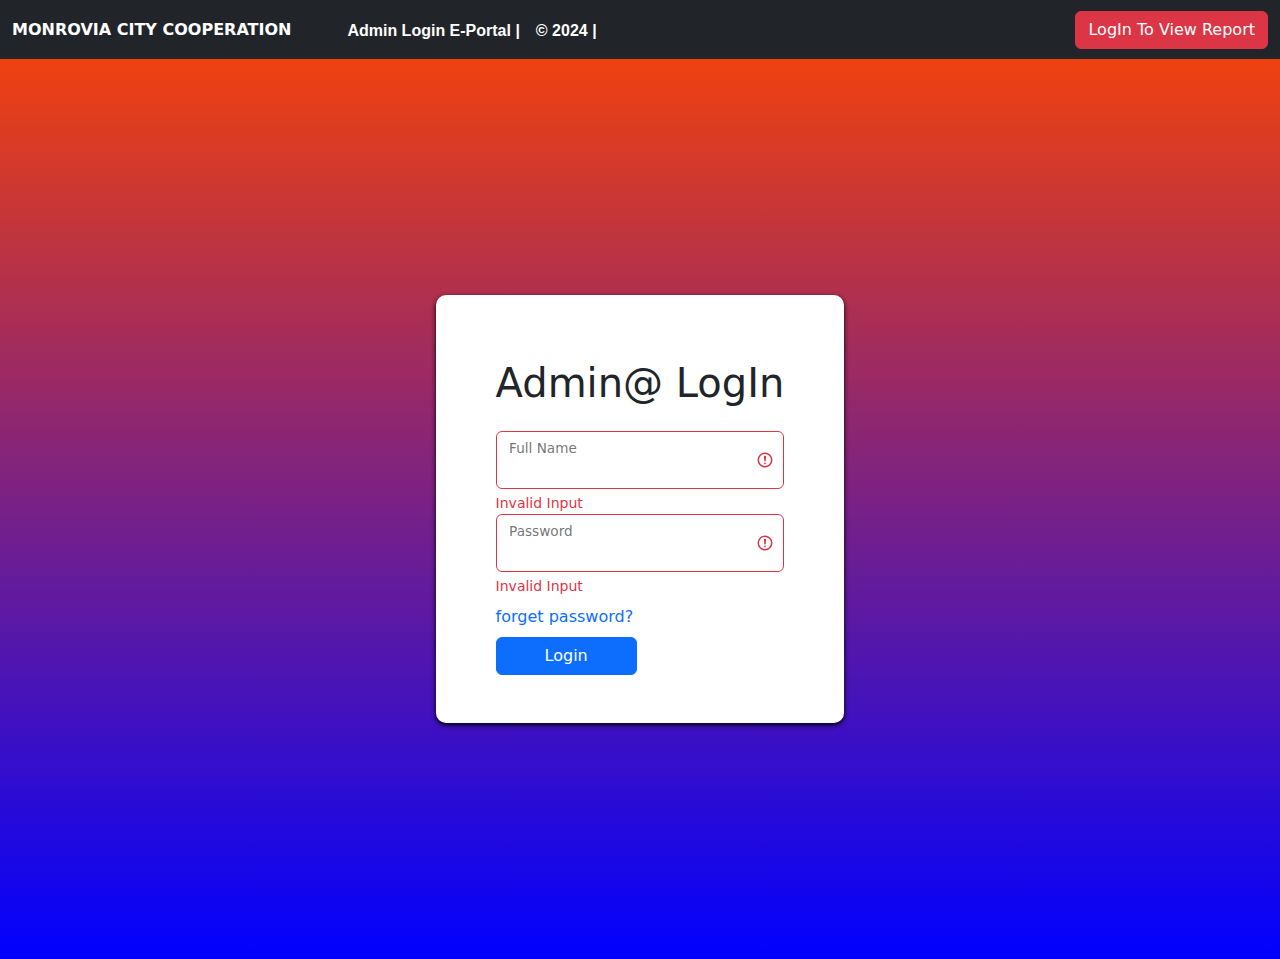
<file: admin.html>
<!DOCTYPE html>
<html lang="en">
<head>
    <meta charset="UTF-8">
    <meta name="viewport" content="width=device-width, initial-scale=1.0">
    <link rel="stylesheet" href="https://cdn.jsdelivr.net/npm/bootstrap@5.2.3/dist/css/bootstrap.min.css">
    <script src="https://cdn.jsdelivr.net/npm/bootstrap@5.2.3/dist/js/bootstrap.bundle.min.js"></script>
    <link rel="stylesheet" href="https://cdn.jsdelivr.net/npm/bootstrap@5.2.3/dist/js/bootstrap.bundle.min.js">
    <link rel="stylesheet" href="https://cdnjs.cloudflare.com/ajax/libs/font-awesome/6.0.0-beta3/css/all.min.css">
    <link rel="stylesheet" href="web.css">
    <script src="script.js"></script>
    <title>Document</title>
</head>
<body style="background: linear-gradient(orangered, blue); height: 100%;">
<nav class="navbar navbar-expand-lg bg-dark">
    <div class="container-fluid">
        <a href="index.html" style="text-decoration: none;" class="text-white fw-bolder">MONROVIA CITY COOPERATION</a> 
        <button class="navbar-toggler" data-bs-toggle="collapse" data-bs-target="#nav" aria-controls="nav" aria-label="ExpandNavigation" style="background: white;">
            <span class="navbar-toggler-icon" style="color: white;"></span>
        </button>
        <div class="collapse navbar-collapse" id="nav">
            <ul class="navbar-nav px-5">
                <li class="nav-item">
                    <a href="#" class="nav-link text-white">Admin Login E-Portal |</a>
                </li>
                <li class="nav-item">
                    <a href="#" class="nav-link text-white">&copy; 2024 |</a>
                </li>
            </ul>
        </div>
        <button type="button" class="btn btn-danger">LogIn To View Report</button>
    </div>
</nav>
<section>
   <div class="container py-5 min-vh-100" style="justify-content: center; align-items: center; display: flex;">
    <div class="row">
        <div class="col" style="background: white; box-shadow: 0px 2px 5px rgba(0, 0, 0, 2); border-radius: 10px;">
            <form action="" novalidate class="was-validated px-5 py-5" style="width: 100%;">
                <H1 class="text-center mt-3 mb-4">Admin@ LogIn</H1> 
                <div class="form-floating">
                    <input type="text" name="f-name" id="name" required class="form-control">
                    <label for="Full Name">Full Name</label>
                    <div class="invalid-feedback">Invalid Input</div>
                    <div class="valid-feedback">Data Accepted</div>
                </div>   
                <div class="form-floating">
                    <input type="password" name="password" id="password" required class="form-control">
                    <label for="password">Password</label>
                    <div class="invalid-feedback">Invalid Input</div>
                    <div class="valid-feedback">Data Accepted</div>
                </div>
                <div class="pss py-2">
                    <a href="#" style="text-decoration: none;">forget password?</a>
                </div>
            <a href="admindashboard.html" class="btn btn-primary px-5">Login</a>
            </form>
        </div>
    </div>
   </div>
</section>
</body>
</html>
</file>
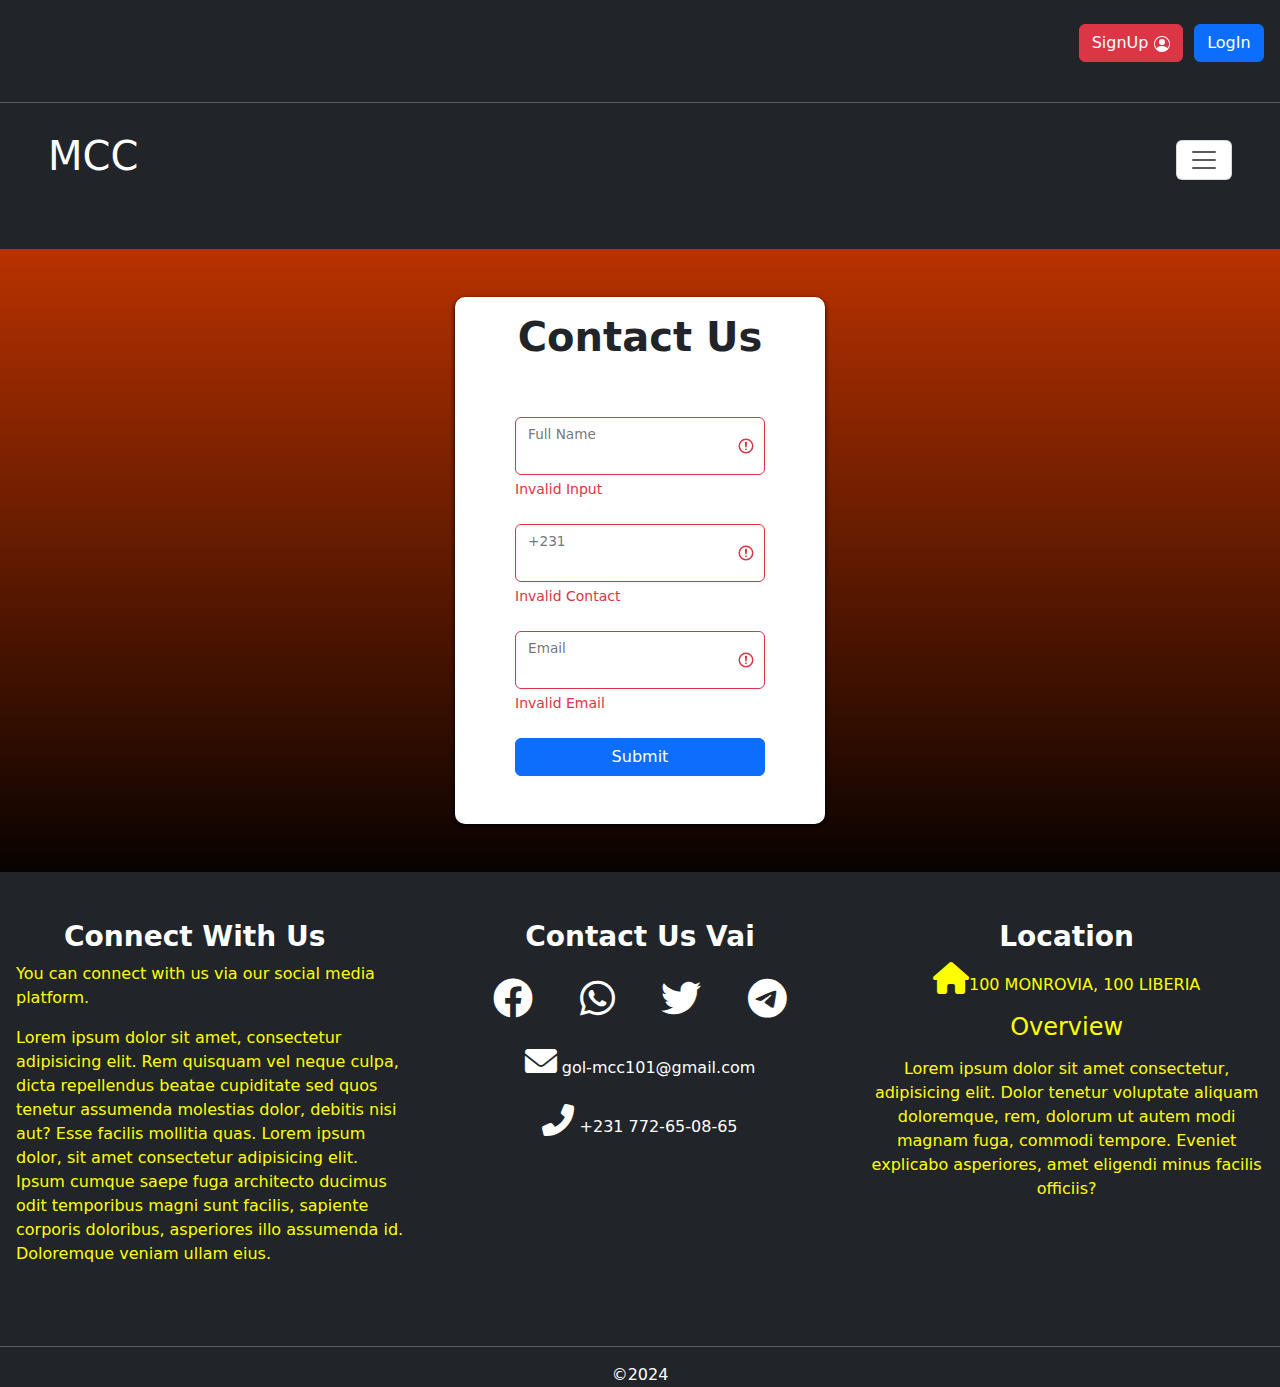
<file: contact.html>
<!DOCTYPE html>
<html lang="en">
<head>
  <meta charset="UTF-8">
  <meta name="viewport" content="width=device-width, initial-scale=1.0">
  <link rel="stylesheet" href="https://cdn.jsdelivr.net/npm/bootstrap@5.2.3/dist/css/bootstrap.min.css">
  <script src="https://cdn.jsdelivr.net/npm/bootstrap@5.2.3/dist/js/bootstrap.bundle.min.js"></script>
  <link rel="stylesheet" href="https://cdn.jsdelivr.net/npm/bootstrap@5.2.3/dist/js/bootstrap.bundle.min.js">
  <link rel="stylesheet" href="https://cdnjs.cloudflare.com/ajax/libs/font-awesome/6.0.0-beta3/css/all.min.css">
  <link rel="stylesheet" href="web.css">
  <link rel="stylesheet" href="https://cdnjs.cloudflare.com/ajax/libs/font-awesome/6.0.0-beta3/css/all.min.css">
</head>
  <script src="script.js"></script>
  <title>Document</title>
</head>
<body style="background: linear-gradient(orangered, black); height: 100vh;">
  <!-- display the background of teh header section as black -->
  <section class="header bg-dark">
    <div class="container-fluid">
      <div class="dms d-flex justify-content-end px-3 py-4">
        <div class="link">
          <a href="signin.html" class="btn btn-danger">SignUp <svg xmlns="http://www.w3.org/2000/svg" width="16" height="16" fill="currentColor" class="bi bi-person-circle" viewBox="0 0 16 16">
            <path d="M11 6a3 3 0 1 1-6 0 3 3 0 0 1 6 0"/>
            <path fill-rule="evenodd" d="M0 8a8 8 0 1 1 16 0A8 8 0 0 1 0 8m8-7a7 7 0 0 0-5.468 11.37C3.242 11.226 4.805 10 8 10s4.757 1.225 5.468 2.37A7 7 0 0 0 8 1"/>
          </svg></a>
        </div>
        <div class="link">
          <a href="login.html" class="offset-2 btn btn-primary">LogIn </a>
        </div>
      </div>
    </div>
    <!--set the color the horizontal line to white-->
    <hr style="color: white;">
    <!--set the navbar to a responsive layout when on smaller, extra smaller, larger, xlarger devices-->
    <nav class="navbar navbar-expand-xxl">
      <div class="container-fluid px-5 mb-5">
        <a href="index.html" class="navbar-brand" style="color: orangered;"><h1 class="text-white fs-1" style="color: orangered;">MCC</h1></a>
        <button class="navbar-toggler" data-bs-toggle="collapse" data-bs-target="#nav" aria-controls="nav" aria-label="ExpandNavigation" style="background: white;">
          <span class="navbar-toggler-icon" style="color: white;"></span>
        </button>
       <div class="collapse navbar-collapse" id="nav">
        <ul class="navbar-nav" style="gap: 4rem;" >
          <li class="nav-item">
            <a href="index.html" class="nav-link" aria-current="page" style="margin-left: 100px;">Home</a>
          </li>
          <li class="nav-item">
            <a href="about.html" class="nav-link" style="margin-left: 100px;">About</a>
          </li>
          <li class="nav-item">
            <a href="news.html" class="nav-link" style="margin-left: 100px;">News</a>
          </li>
          <li class="nav-item">
            <a href="contact.html" class="nav-link" style="margin-left: 100px;">Contact</a>
          </li>
        </ul>
       </div>
       <div class="collapse navbar-collapse">
        <div class="for" >
          <form action="" method="post">
            <input type="text" name="text" id="text" style="width: 200px; height: 40px; border-radius: 10px; border: none;" placeholder="Search"> <button class="btn btn-success py-2">Search</button>
          </form>
        </div>
       </div>
    </nav>
    </section>
    <!--set the form of the webpage at the center with the background of white-->
    <section>
        <div class="container py-5" style="justify-content: center; align-items: center; display: flex;">
            <div class="row">
                <div class="col" style="background: white;box-shadow: 0px 2px 5px rgba(0, 0, 0, 2); border-radius: 10px;">
                    <h1 class="text-center fw-bolder mt-3">Contact Us</h1>
                    <!--creat a basic contact form-->
                    <form action="index.php" novalidate class="was-validated px-5 py-5">
                        <div class="form-floating mb-4">
                            <input type="text" name="name" id="Name" required class="form-control">
                            <label for="Full Name">Full Name</label>
                            <!--return invalid input if the name does not match and valid if it is accepted-->
                            <div class="invalid-feedback">Invalid Input</div>
                            <div class="valid-feedback">Data Accepted</div>
                        </div>
                        <div class="form-floating mb-4">
                                <input type="tel" name="tel" id="tel" required class="form-control">
                                <label for="+231">+231</label>
                                <!--return invalid input if the contact does not match and valid if it is accepted-->
                                <div class="invalid-feedback">Invalid Contact</div>
                                <div class="valid-feedback">Contact Match</div>
                        </div>
                        <div class="form-floating mb-4">
                            <input type="email" name="email" id="email" required class="form-control">
                            <label for="Email">Email</label>
                            <!--return invalid email if the email does not match and valid if it is accepted-->
                            <div class="invalid-feedback">Invalid Email</div>
                            <div class="valid-feedback">Data Accepted</div>
                        </div>
                        <button type="submit" class="btn btn-primary" style="width: 100%;">Submit</button>
                    </form>
                </div>
            </div>
        </div>
    </section>
    <section>
      <!--footer section-->
        <footer class="bg-dark">
            <div class="container-fluid bg-dark">
                <div class="row">
                    <div class="col-xl-4 py-5 px-3">
                        <h3 class="text-white fw-bolder px-5">Connect With Us</h3>
                        <p style="color: yellow;">You can connect with us via our social media platform.</p>
                        <p style="color: yellow;">Lorem ipsum dolor sit amet, consectetur adipisicing elit. Rem quisquam vel neque culpa, dicta repellendus beatae cupiditate sed quos tenetur assumenda molestias dolor, debitis nisi aut? Esse facilis mollitia quas. Lorem ipsum dolor, sit amet consectetur adipisicing elit. Ipsum cumque saepe fuga architecto ducimus odit temporibus magni sunt facilis, sapiente corporis doloribus, asperiores illo assumenda id. Doloremque veniam ullam eius.</p>
                    </div>
                    <div class="col-xl-4 py-5 px-3">
                      <h3 class="text-white fw-bolder px-5 text-center">Contact Us Vai</h3>
                      <div class="anchor text-center mt-4">
                        <a href="https://www.facebook.com/YOUR_PAGE_NAME" target="_blank" aria-label="Visit our Facebook page">
                          <i class="fab fa-facebook fa-2x"></i>
                        </a>
                        <a href="https://wa.me/YOUR_PHONE_NUMBER" target="_blank" aria-label="Chat with us on WhatsApp">
                          <i class="fab fa-whatsapp fa-2x"></i>
                        </a>
                        <a href="https://twitter.com/YOUR_TWITTER_USERNAME" target="_blank" aria-label="Follow us on Twitter">
                          <i class="fab fa-twitter fa-2x"></i>
                        </a>
                        <a href="https://t.me/YOUR_TELEGRAM_USERNAME" target="_blank" aria-label="Join us on Telegram">
                          <i class="fab fa-telegram fa-2x"></i>
                        </a>
                      </div>
                      <div class="email text-center mt-4">
                        <a href="mailto:your-email@example.com" aria-label="Send us an email" style="color: white; text-decoration: none;">
                          <i class="fas fa-envelope fa-2x"></i>  gol-mcc101@gmail.com
                        </a>
                      </div>
                      <div class="contact text-center mt-4">
                        <a href="https://yourwebsite.com/contact" target="_self" aria-label="Contact us" style="color: white; text-decoration: none;">
                          <i class="fas fa-phone-alt fa-2x"></i> +231 772-65-08-65
                        </a>
                      </div>
                    </div>
                    <div class="col-xl-4 px-3 py-5">
                      <h3 class="text-white fw-bolder px-5 text-center">Location</h3>
                      <div class="loc text-center">
                        <a href="https://yourwebsite.com" target="_self" aria-label="Home" style="text-decoration: none; color: yellow;">
                          <i class="fas fa-home fa-2x"></i>100 MONROVIA, 100 LIBERIA
                        </a>
                        <h4 class="text-center mt-3 mb-3" style="color: yellow;">Overview</h4>
                        <p style="color: yellow;">Lorem ipsum dolor sit amet consectetur, adipisicing elit. Dolor tenetur voluptate aliquam doloremque, rem, dolorum ut autem modi magnam fuga, commodi tempore. Eveniet explicabo asperiores, amet eligendi minus facilis officiis?</p>
                      </div>
                    </div>
                </div>
            </div>
            <hr style="color: white;">
            <p class="text-center text-white">&copy;2024</p>
        </footer>
    </section>
    </body>
    </html>
</file>
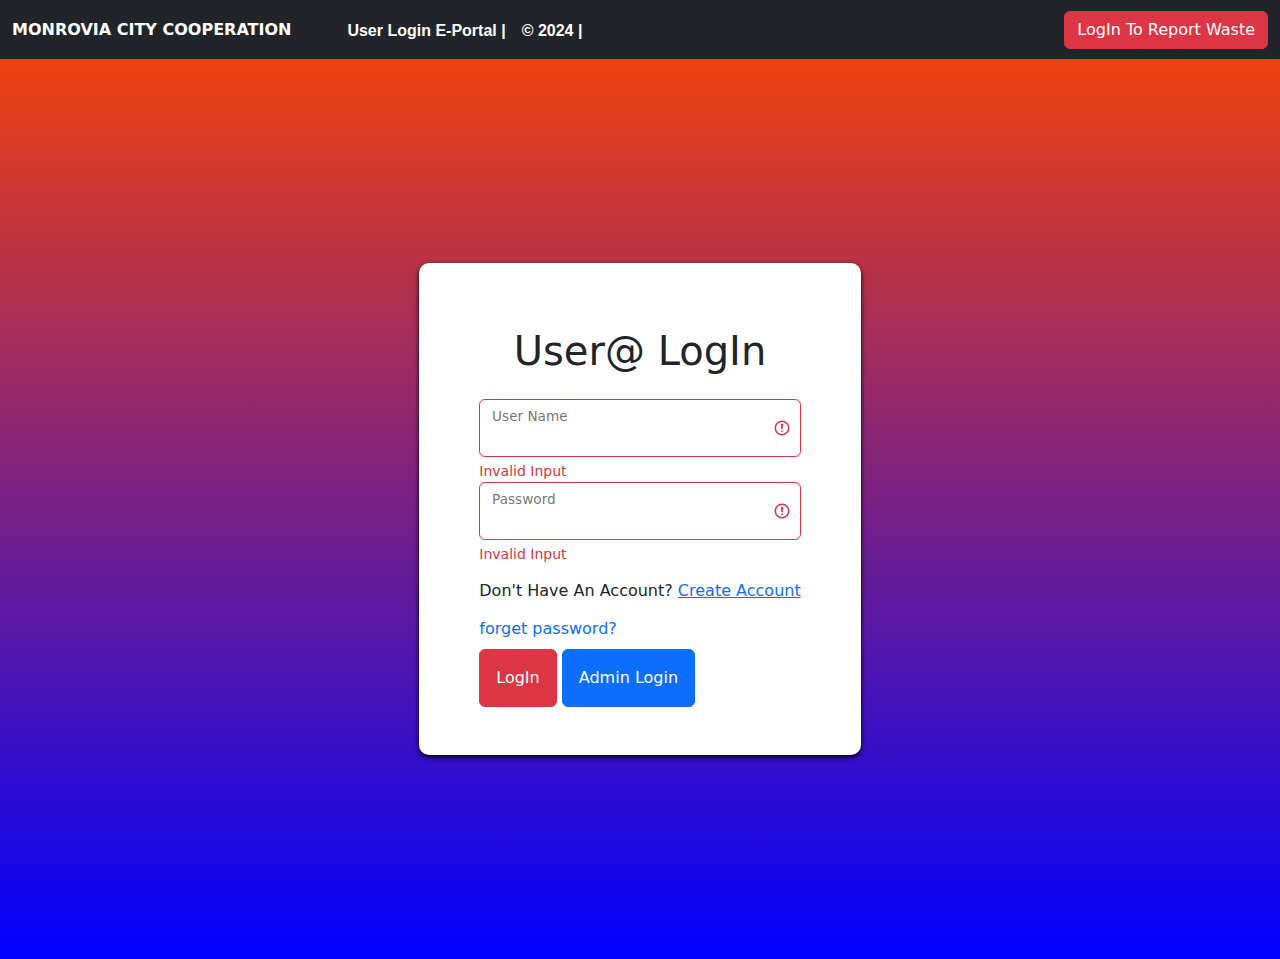
<file: login.html>
<!DOCTYPE html>
<html lang="en">
<head>
    <meta charset="UTF-8">
    <meta name="viewport" content="width=device-width, initial-scale=1.0">
    <link rel="stylesheet" href="https://cdn.jsdelivr.net/npm/bootstrap@5.2.3/dist/css/bootstrap.min.css">
    <script src="https://cdn.jsdelivr.net/npm/bootstrap@5.2.3/dist/js/bootstrap.bundle.min.js"></script>
    <link rel="stylesheet" href="https://cdn.jsdelivr.net/npm/bootstrap@5.2.3/dist/js/bootstrap.bundle.min.js">
    <link rel="stylesheet" href="https://cdnjs.cloudflare.com/ajax/libs/font-awesome/6.0.0-beta3/css/all.min.css">
    <link rel="stylesheet" href="web.css">
    <script src="script.js"></script>
    <title>Document</title>
</head>
<body  style="background: linear-gradient(orangered, blue); height: 100%;">
<nav class="navbar navbar-expand-lg bg-dark">
    <div class="container-fluid">
        <a href="index.html" style="text-decoration: none;" class="text-white fw-bolder">MONROVIA CITY COOPERATION</a> 
        <button class="navbar-toggler" data-bs-toggle="collapse" data-bs-target="#nav" aria-controls="nav" aria-label="ExpandNavigation" style="background: white;">
            <span class="navbar-toggler-icon" style="color: white;"></span>
        </button>
        <div class="collapse navbar-collapse" id="nav">
            <ul class="navbar-nav px-5">
                <li class="nav-item">
                    <a href="#" class="nav-link text-white">User Login E-Portal |</a>
                </li>
                <li class="nav-item">
                    <a href="#" class="nav-link text-white">&copy; 2024 |</a>
                </li>
            </ul>
        </div>
        <button type="button" class="btn btn-danger">LogIn To Report Waste</button>
    </div>
</nav>
<section>
  <div class="container min-vh-100 py-5" style="justify-content: center; align-items: center; display: flex;">
    <div class="row">
        <div class="col" style="background: white;box-shadow: 0px 2px 5px rgba(0, 0, 0, 2); border-radius: 10px;">
            <form action="" novalidate class="was-validated px-5 py-5">
                <H1 class="text-center mt-3 mb-4">User@ LogIn</H1> 
                <div class="form-floating">
                    <input type="text" name="f-name" id="name" required class="form-control">
                    <label for="User Name">User Name</label>
                    <div class="invalid-feedback">Invalid Input</div>
                    <div class="valid-feedback">Data Accepted</div>
                </div>   
                <div class="form-floating">
                    <input type="password" name="password" id="password" required class="form-control">
                    <label for="password">Password</label>
                    <div class="invalid-feedback">Invalid Input</div>
                    <div class="valid-feedback">Data Accepted</div>
                </div>
                <h6 class="mt-3">Don't Have An Account? <a href="create.html ">Create Account</a></h6>
                <div class="pss py-2">
                    <a href="#" style="text-decoration: none;">forget password?</a>
                </div>
               <a href="reportwastelogin.html" class="btn btn-danger px-3 py-3">LogIn</a> <a href="admin.html" class="btn btn-primary px-3 py-3">Admin Login</a>
                </form>
        </div>
    </div>
  </div>
</section>
</body>
</html>
</file>
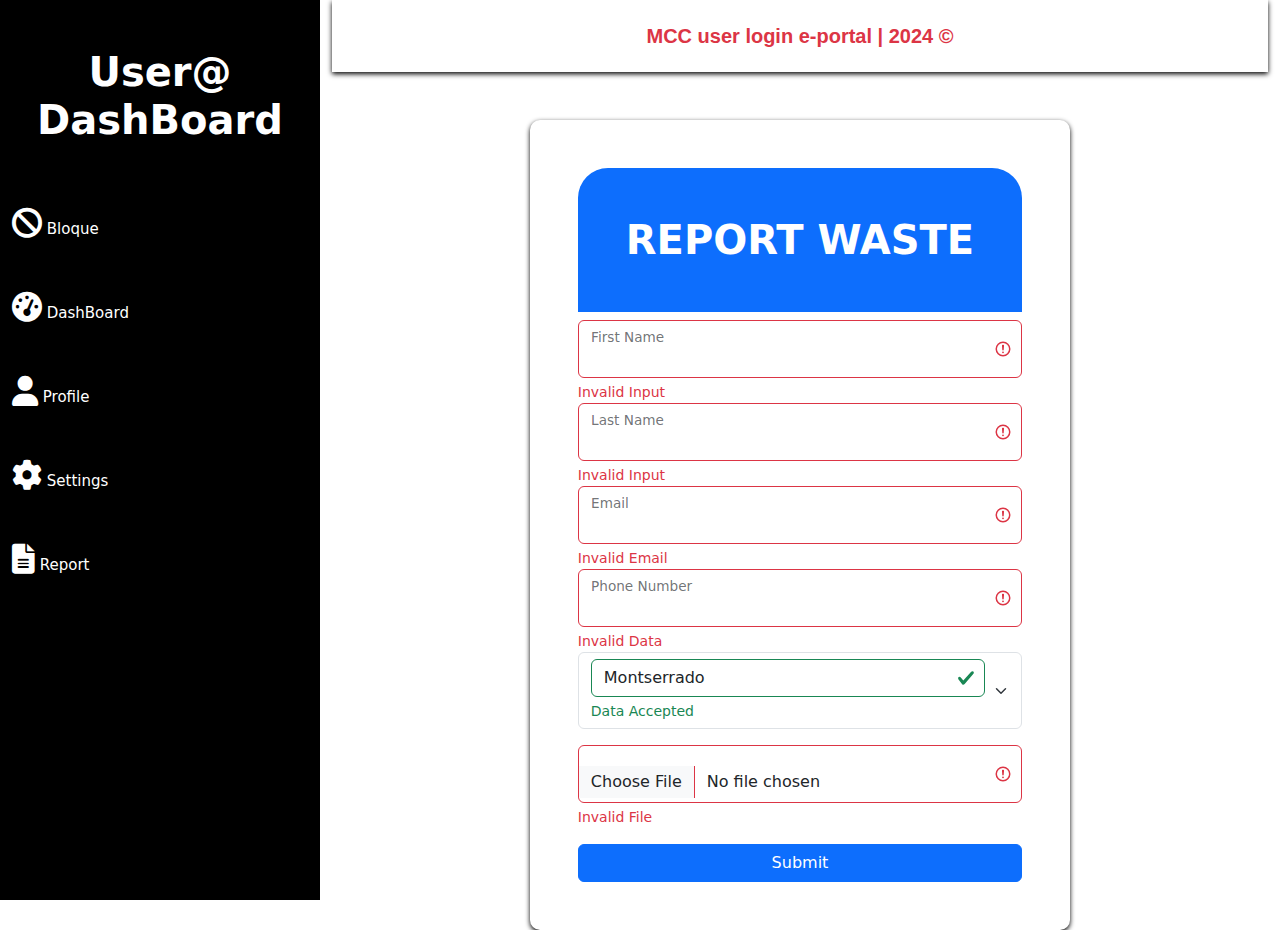
<file: reportwastelogin.html>
<!DOCTYPE html>
<html lang="en">
<head>
    <meta charset="UTF-8">
    <meta name="viewport" content="width=device-width, initial-scale=1.0">
    <link rel="stylesheet" href="https://cdn.jsdelivr.net/npm/bootstrap@5.2.3/dist/css/bootstrap.min.css">
    <script src="https://cdn.jsdelivr.net/npm/bootstrap@5.2.3/dist/js/bootstrap.bundle.min.js"></script>
    <link rel="stylesheet" href="https://cdn.jsdelivr.net/npm/bootstrap@5.2.3/dist/js/bootstrap.bundle.min.js">
    <link rel="stylesheet" href="https://cdnjs.cloudflare.com/ajax/libs/font-awesome/6.0.0-beta3/css/all.min.css">
    <link rel="stylesheet" href="web.css">
    <script src="script.js"></script>
    <title>Document</title>
</head>
<body >
    <div class="container-fluid">
        <div class="row">
            <div class="col-md-3 mb-3" style="height: 100vh; background: black;">
                <h1 class="text-white text-center py-5 fw-bolder">User@ DashBoard</h1>
                <div class="a mt-3 mb-5">
                   <a href="#" class="text-white fw-bolder fs-4" style="text-decoration: none;"> <a href="https://yourwebsite.com/block" target="_self" aria-label="Block Action" style="color: white; text-decoration: none; font-size: 15px;">
                    <i class="fas fa-ban fa-2x"></i> Bloque</a>
                </div>
                <div class="dash  mb-5">
                    <a href="#" class="text-white fw-bolder fs-4" style="text-decoration: none;"> <a href="https://yourwebsite.com/dashboard" target="_self" aria-label="View Dashboard" style="color: white; text-decoration: none; font-size: 15px;">
                        <i class="fas fa-tachometer-alt fa-2x"></i> DashBoard</a>
                </div>
                <div class="user  mb-5">
                    <a href="#" class="text-white fw-bolder fs-4" style="text-decoration: none;"> <a href="https://yourwebsite.com/profile" target="_self" aria-label="View Profile" style="color: white; text-decoration: none; font-size: 15px;">
                        <i class="fas fa-user fa-2x"></i> Profile</a>
                </div>
                <div class="set mb-5">
                    <a href="#" class="text-white fw-bolder fs-4" style="text-decoration: none;"> <a href="https://yourwebsite.com/settings" target="_self" aria-label="Settings" style="color: white; text-decoration: none; font-size: 15px;">
                        <i class="fas fa-cog fa-2x"></i> Settings</a>
                </div>
                <div class="rep">
                    <a href="#" class="text-white fw-bolder fs-4" style="text-decoration: none;"> <a href="https://yourwebsite.com/report" target="_self" aria-label="View Report" style="color: white; text-decoration: none; font-size: 15px;">
                        <i class="fas fa-file-alt fa-2x"></i> Report</a>
                </div>
            </div>
            <div class="col-md-9">
                <div class="header w-100" style="box-shadow: 0px 2px 5px rgba(0, 0, 0, 2);">
                    <h5 class="px-5 py-4 text-center fw-bolder text-danger" style="font-family: 'Lucida Sans', 'Lucida Sans Regular', 'Lucida Grande', 'Lucida Sans Unicode', Geneva, Verdana, sans-serif;">MCC user login e-portal | 2024 &copy;</h5>
                </div>
                <div class="container mt-5" style="align-items: center; justify-content: center; display: flex;">
                    <div class="row">
                        <div class="col-md-12 px-5 py-5" style="border-radius: 10px; box-shadow: 0px 2px 5px rgba(0, 0, 0, 2);"> 
                            <div class="rol bg-primary" style="border-top-right-radius: 30px; border-top-left-radius: 30px;">
                                <h1 class="fw-bolder text-center px-5 py-5 text-white">REPORT WASTE</h1>
                            </div>
                            <form action="" novalidate class="was-validated"> 
                                <div class="form-floating">
                                    <input type="text" name="f-name" id="name" required class="form-control">
                                    <label for="First Name">First Name</label>
                                    <div class="invalid-feedback">Invalid Input</div>
                                    <div class="valid-feedback">Data Accepted</div>
                                </div>
                                <div class="form-floating">
                                    <input type="text" name="l-name" id="name" required class="form-control">
                                    <label for="Last Name">Last Name</label>
                                    <div class="invalid-feedback">Invalid Input</div>
                                    <div class="valid-feedback">Data Accepted</div>
                                </div>
                                <div class="form-floating">
                                    <input type="email" name="email" id="email" required class="form-control">
                                    <label for="Email">Email</label>
                                    <div class="invalid-feedback">Invalid Email</div>
                                    <div class="valid-feedback">Email Accepted</div>
                                </div>
                                <div class="form-floating">
                                    <input type="tel" name="tel" id="tel" required class="form-control">
                                    <label for="Contact">Phone Number</label>
                                    <div class="invalid-feedback">Invalid Data</div>
                                    <div class="valid-feedback">Data Accepted</div>
                                </div>
                                <div class="form-select form-control">
                                    <select name="select" id="select" class="form-control" >
                                        <option value="montserrado">Montserrado</option>
                                        <option value="lofa">Lofa</option>
                                        <option value="margibi">Margibi</option>
                                        <option value="nimba">Nimba</option>
                                        <option value="bong">Bong</option>
                                        <option value="bomi">Bomi</option>
                                        <option value="gbaprpolu">Gbarpolu</option>
                                        <option value="maryland">Maryland</option>
                                        <option value="Sinoe">Sinoe</option>
                                        <option value="grand-gedeh">Grand Gedeh</option>
                                        <option value="grand-kru">Grand Kru</option>
                                        <option value="grand-cape-mount">Grand Cape Mount</option>
                                        <option value="grand-bassa">Grand Bassa</option>
                                    </select>
                                    <div class="invalid-feedback">Input Region</div>
                                    <div class="valid-feedback">Data Accepted</div>
                                </div>
                                <div class="form-floating py-3">
                                    <input type="file" name="file" id="file" required class="form-control">
                                    <div class="invalid-feedback">Invalid File</div>
                                    <div class="valid-feedback">File Accepted</div>
                                </div>
                                <button type="submit" class="btn btn-primary" style="width: 100%;">Submit</button>
                            </form>
                        </div>
                    </div>
                </div>
            </div>
        </div>
    </div>
   </body>
    </html>
</file>
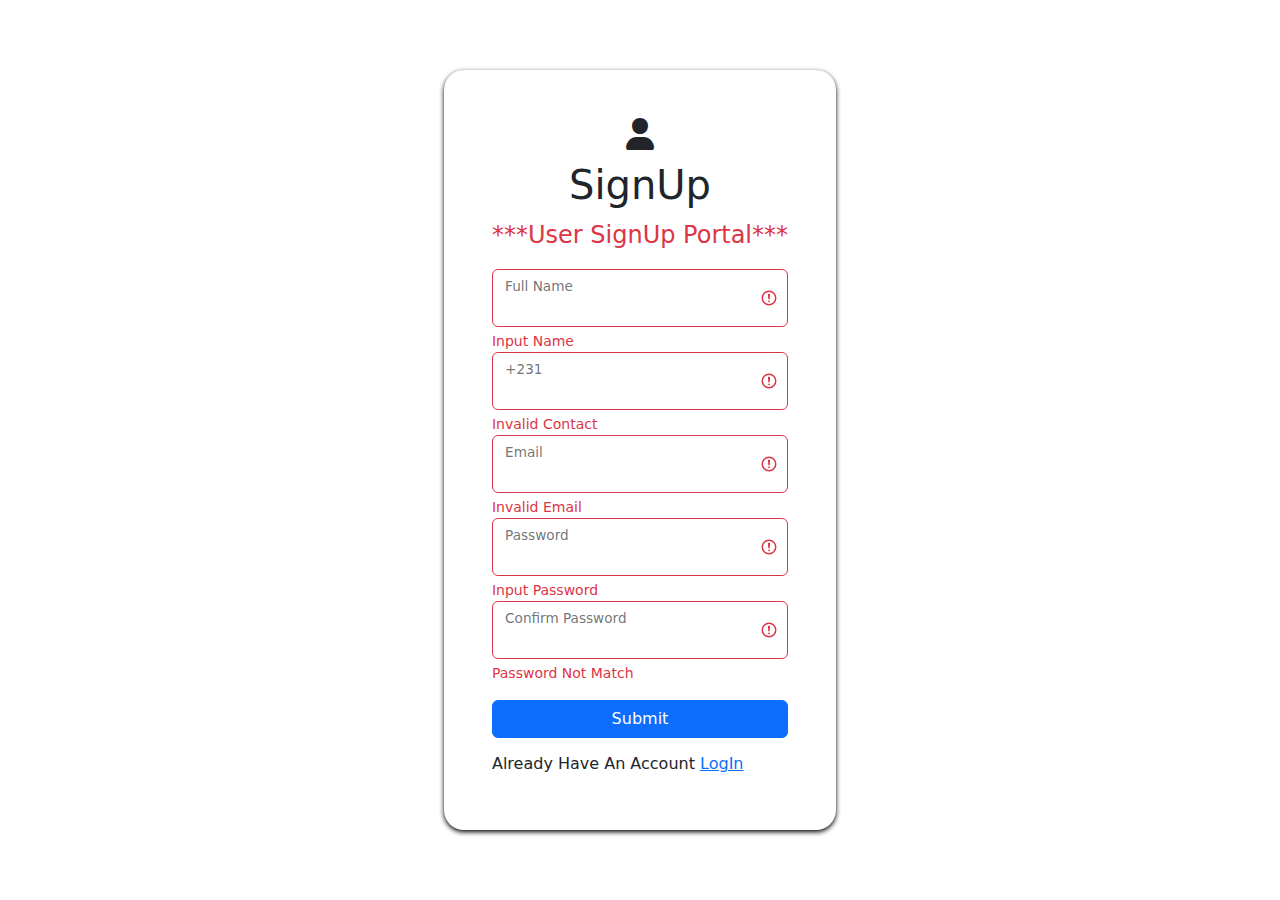
<file: signin.html>
<!DOCTYPE html>
<html lang="en">
<head>
    <meta charset="UTF-8">
    <meta name="viewport" content="width=device-width, initial-scale=1.0">
    <link rel="stylesheet" href="https://cdn.jsdelivr.net/npm/bootstrap@5.2.3/dist/css/bootstrap.min.css">
    <script src="https://cdn.jsdelivr.net/npm/bootstrap@5.2.3/dist/js/bootstrap.bundle.min.js"></script>
    <link rel="stylesheet" href="https://cdn.jsdelivr.net/npm/bootstrap@5.2.3/dist/js/bootstrap.bundle.min.js">
    <link rel="stylesheet" href="https://cdnjs.cloudflare.com/ajax/libs/font-awesome/6.0.0-beta3/css/all.min.css">
    <link rel="stylesheet" href="web.css">
    <script src="script.js"></script>
    <title>Document</title>
</head>
<body >
  <div class="container min-vh-100" style="justify-content: center; align-items: center; display: flex;">
    <div class="row">
        <div class="col px-5 py-5" style=" border-radius: 20px; box-shadow: 0px 2px 5px rgba(0, 0, 0, 2);">
            <div class="dmz text-center mb-2">
                <i class="fas fa-user fa-2x text-center" style="width: 50%;"></i> 
            </div>
            <h1 class="text-center">SignUp</h1>
            <p class="text-danger fs-4 text-center">***User SignUp Portal***</p>
            <form action="" novalidate class="was-validated" method="post">
                <div class="form-floating">
                    <input type="text" name="full-name" id="full-name" required class="form-control">
                    <label for="Full Name">Full Name</label>
                    <div class="invalid-feedback">Input Name</div>
                    <div class="valid-feedback">Data Accepted</div>
                </div>
                <div class="form-floating">
                    <input type="tel" name="tel" id="tel" required class="form-control">
                    <label for="Contact">+231</label>
                    <div class="invalid-feedback">Invalid Contact</div>
                    <div class="valid-feedback">Data Accepted</div>
                </div>
                <div class="form-floating">
                    <input type="email" name="email" id="email" required class="form-control">
                    <label for="Email">Email</label>
                    <div class="invalid-feedback">Invalid Email</div>
                    <div class="valid-feedback">Email Is Valid</div>
                </div>
                <div class="form-floating">
                    <input type="password" name="password" id="password" required class="form-control">
                    <label for="password">Password</label>
                    <div class="invalid-feedback">Input Password</div>
                    <div class="valid-feedback">Data Accepted</div>
                </div>
                <div class="form-floating">
                    <input type="password" name="password-confirm" id="password" required class="form-control">
                    <label for="Confirm Password">Confirm Password</label>
                    <div class="invalid-feedback">Password Not Match</div>
                    <div class="valid-feedback">Password Match</div>
                </div>
                <button type="submit" class="btn btn-primary mt-3" style="width: 100%;">Submit</button>
                <h6 class="mt-3">Already Have An Account <a href="login.html">LogIn</a></h6>
            </form>
        </div>
    </div>
  </div>
</body>
</html>
</file>
<file: web.css>
.nav-item a{
    color: white;
    font-family: 'Lucida Sans', 'Lucida Sans Regular', 'Lucida Grande', 'Lucida Sans Unicode', Geneva, Verdana, sans-serif;
    font-weight: bolder;
    border-top: 3px solid transparent;
}
.nav-item a:hover{
    border-top: 3px solid orangered;
    color: orangered;
    transition: 2s ease;
}
.cont-1{
    display: flex;
    align-items: center;
    justify-content: center;
    background: linear-gradient(blue, orangered);
}
.anchor a{
    text-decoration: none;
    font-weight: bolder;
    font-size: 20px;
    margin: 20px;
    color: white;
    transform: scale(1.1);
    transition: 2s ease;
}
.anchor a:hover{
    color: red;
    transition: 2s ease;
    transform:  scale(1.1);
}
</file>
